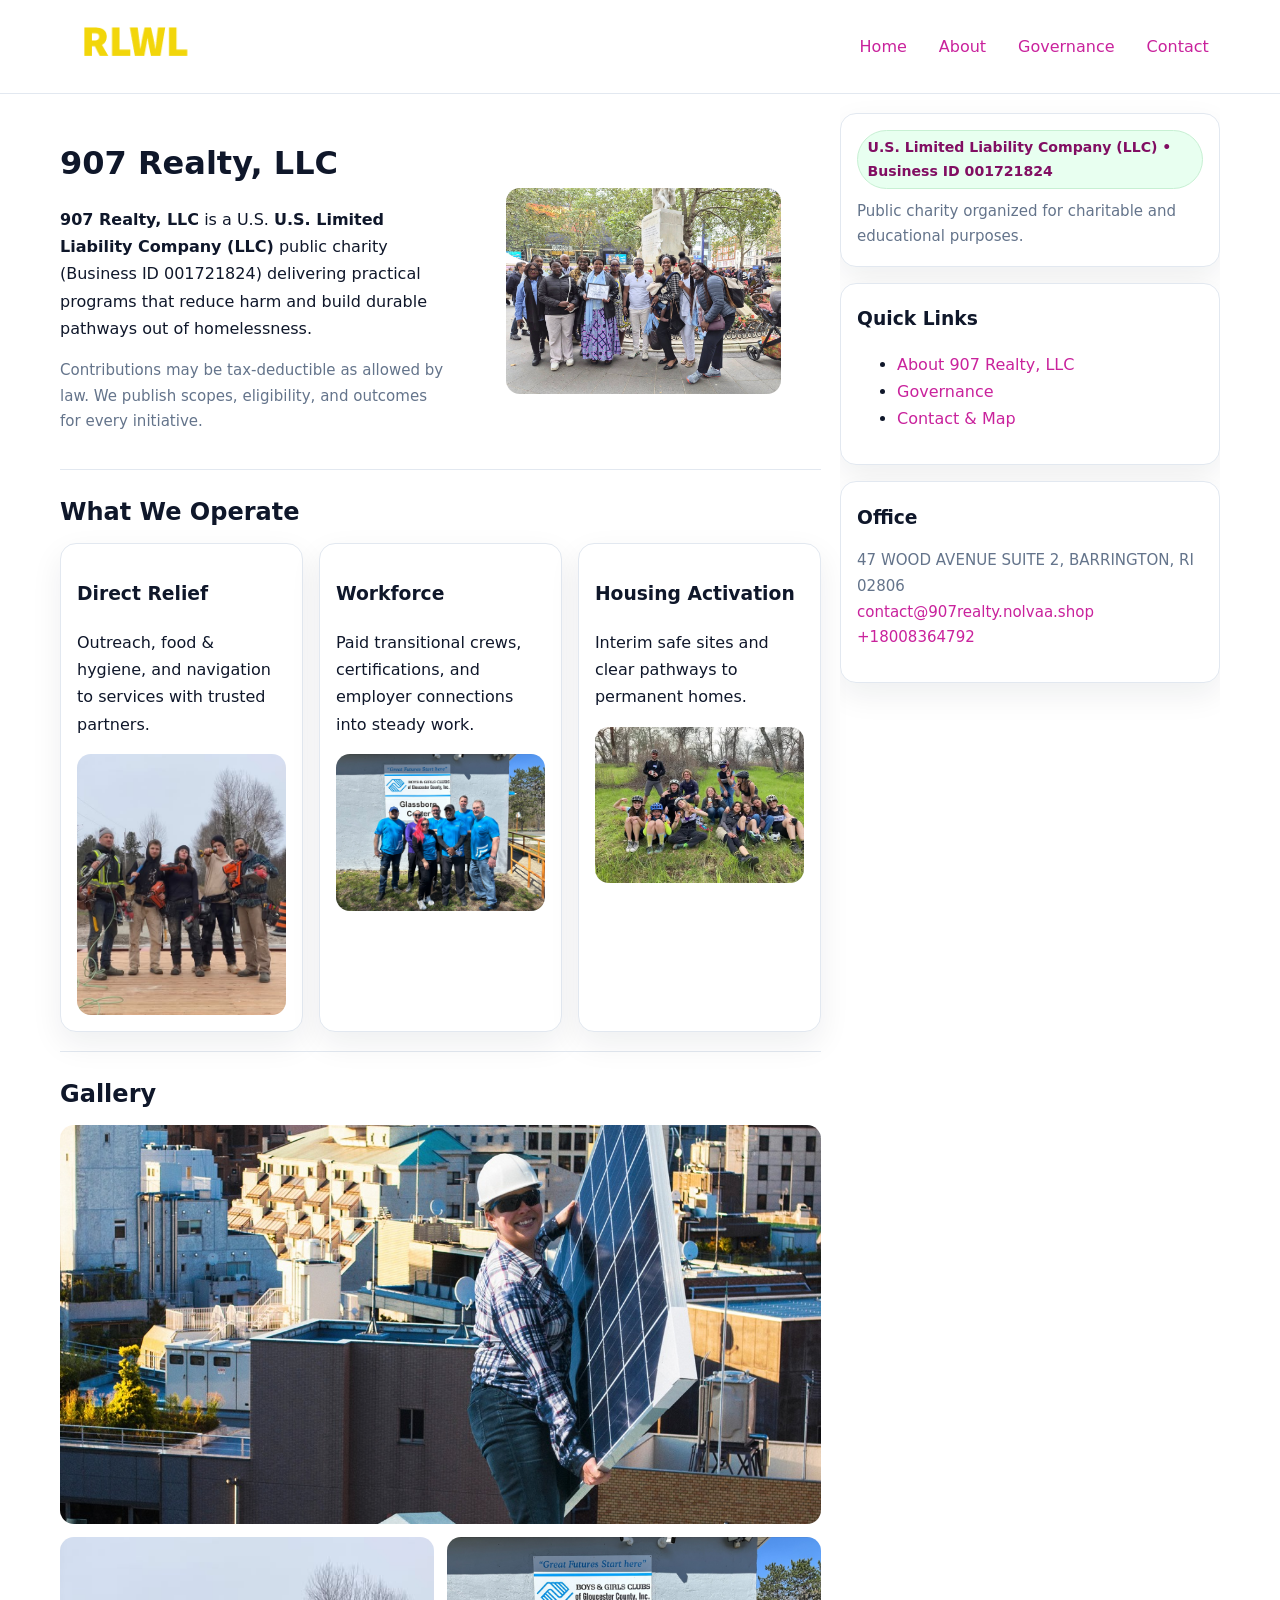
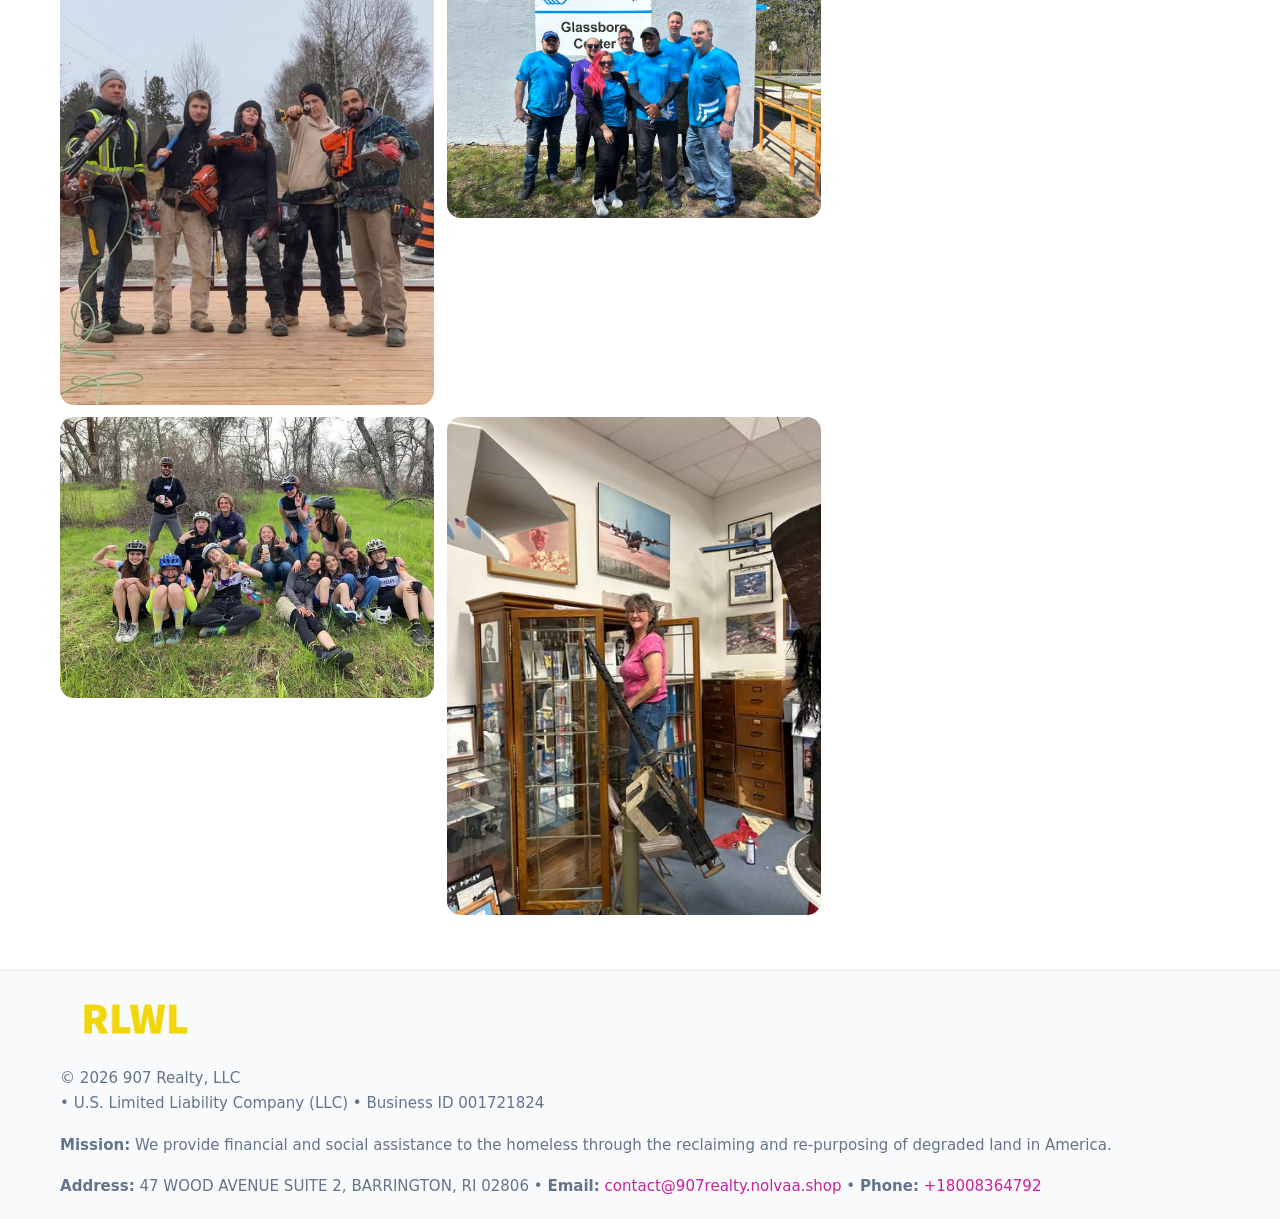
<file: index.html>
<!doctype html>
<html lang="en">
<head>
<meta charset="utf-8"/><meta name="viewport" content="width=device-width,initial-scale=1"/>
<title>907 Realty, LLC – Nonprofit • 2025</title>
<link rel="stylesheet" href="assets/styles.css"/><link rel="icon" href="images/logo.png">
<meta name="data-ein" content="001721824"><meta name="data-name" content="907 Realty, LLC">
<meta name="data-email" content="contact@907realty.nolvaa.shop"><meta name="data-phone" content="+18008364792">
<meta name="data-address" content="47 WOOD AVENUE SUITE 2,
BARRINGTON, RI 02806"><meta name="data-map" content="47+WOOD+AVENUE+SUITE+2,+BARRINGTON,+RI+02806">
  <meta name="description" content="We are a 501(c)(3) organization advancing community services, education, and direct relief through transparent programs, local partnerships, and measurable outcomes.">
<meta name="facebook-domain-verification" content="usv2e3rqbqnzh383zg84nrqa6chuou" />
</head>
<body>
<div style="position:absolute;left:-9999px;top:-9999px;opacity:0" data-uniq="{{UNIQUE_BLOB}}">
  <span>We are a 501(c)(3) organization advancing community services, education, and direct relief through transparent programs, local partnerships, and measurable outcomes.</span><svg width="12" height="12" viewBox="0 0 12 12" xmlns="http://www.w3.org/2000/svg"><circle cx="6" cy="6" r="5" fill="#2563eb"/></svg><img src="images/community.jpg" width="1" height="1" alt="" loading="lazy"/>
</div>

<header>
  <div class="header-wrap">
    <a href="index.html"><img src="images/logo.png" alt="907 Realty, LLC logo" style="width:150px"></a>
    <nav><a class="active" href="index.html">Home</a><a href="about.html">About</a><a href="governance.html">Governance</a><a href="contact.html">Contact</a></nav>
  </div>
</header>

<div class="layout">
  <main>
    <section class="section">
      <div class="cd2997639a1">
        <div>
          <h1>907 Realty, LLC</h1>
          <p class="c370b999960"><strong>907 Realty, LLC</strong> is a U.S. <strong>U.S. Limited Liability Company (LLC)</strong> public charity (Business ID 001721824) delivering practical programs that reduce harm and build durable pathways out of homelessness.</p>
          <p class="small">Contributions may be tax-deductible as allowed by law. We publish scopes, eligibility, and outcomes for every initiative.</p>
        </div>
        <figure><img src="images/hero.jpg" alt="Community program hero"></figure>
      </div>
    </section>

    <section class="section">
      <h2>What We Operate</h2>
      <div class="cards">
        <article class="c36838e22f8"><h3>Direct Relief</h3><p>Outreach, food & hygiene, and navigation to services with trusted partners.</p><img src="images/relief.jpg" alt=""></article>
        <article class="c36838e22f8"><h3>Workforce</h3><p>Paid transitional crews, certifications, and employer connections into steady work.</p><img src="images/jobs.jpg" alt=""></article>
        <article class="c36838e22f8"><h3>Housing Activation</h3><p>Interim safe sites and clear pathways to permanent homes.</p><img src="images/land.jpg" alt=""></article>
      </div>
    </section>

    <!-- Gallery 5 ảnh (≥5 ảnh trong site) -->
    <section class="section">
      <h2>Gallery</h2>
      <div class="gallery">
        <img class="span2" src="images/programs.jpg" alt="Programs overview">
        <img src="images/relief.jpg" alt="Relief">
        <img src="images/jobs.jpg" alt="Jobs">
        <img src="images/land.jpg" alt="Housing">
        <img src="images/about.jpg" alt="Partners">
      </div>
    </section>
  </main>

  <aside aria-label="Sidebar">
    <div class="aside-box">
      <span class="c804c67d2f0">U.S. Limited Liability Company (LLC) • Business ID 001721824</span>
      <p class="small" style="margin:.6rem 0 0">Public charity organized for charitable and educational purposes.</p>
    </div>
    <div class="aside-box">
      <h3>Quick Links</h3>
      <ul>
        <li><a href="about.html">About 907 Realty, LLC</a></li>
        <li><a href="governance.html">Governance</a></li>
        <li><a href="contact.html">Contact & Map</a></li>
      </ul>
    </div>
    <div class="aside-box">
      <h3>Office</h3>
      <p class="small">47 WOOD AVENUE SUITE 2,
BARRINGTON, RI 02806<br><a href="mailto:contact@907realty.nolvaa.shop">contact@907realty.nolvaa.shop</a><br><a href="tel:+18008364792">+18008364792</a></p>
    </div>
  </aside>
</div>

<footer>
  <div class="foot">
    <div><img src="images/logo.png" alt="" style="width:150px;margin-bottom:.5rem"><div class="small">© <span id="year"></span> 907 Realty, LLC</div><div class="small"> • U.S. Limited Liability Company (LLC) • Business ID 001721824</div></div>
    <div><div class="small"><strong>Mission:</strong> We provide financial and social assistance to the homeless through the reclaiming and re-purposing of degraded land in America.</div></div>
    <div><div class="small"><strong>Address:</strong> 47 WOOD AVENUE SUITE 2,
BARRINGTON, RI 02806 • <strong>Email:</strong> <a href="mailto:contact@907realty.nolvaa.shop">contact@907realty.nolvaa.shop</a> • <strong>Phone:</strong> <a href="tel:+18008364792">+18008364792</a></div></div>
  </div>
</footer>

<!-- color/skin -->
<script>(function(){function g(n){const e=document.querySelector('meta[name="'+n+'"]');return e?e.content:''}
function h(s){let x=2166136261>>>0;for(let i=0;i<s.length;i++){x^=s.charCodeAt(i);x=(x*16777619)>>>0}return x>>>0}
let k=(g('data-ein')||'').replace(/\D+/g,'');if(!k)k=g('data-name')||location.hostname||'d';
const key=h(String(k)),H=key%360,S=55+(key%20),L=46;
const r=document.documentElement;r.style.setProperty('--brand',`hsl(${H} ${S}% ${L}%)`);
r.style.setProperty('--brand-ink',`hsl(${H} ${Math.min(95,S+10)}% ${Math.max(22,L-18)}%)`);
r.style.setProperty('--soft',`hsl(${H} ${Math.max(40,S-25)}% 95%)`);
const y=document.getElementById('year'); if(y) y.textContent=new Date().getFullYear();})();</script>
</body>
</html>
</file>
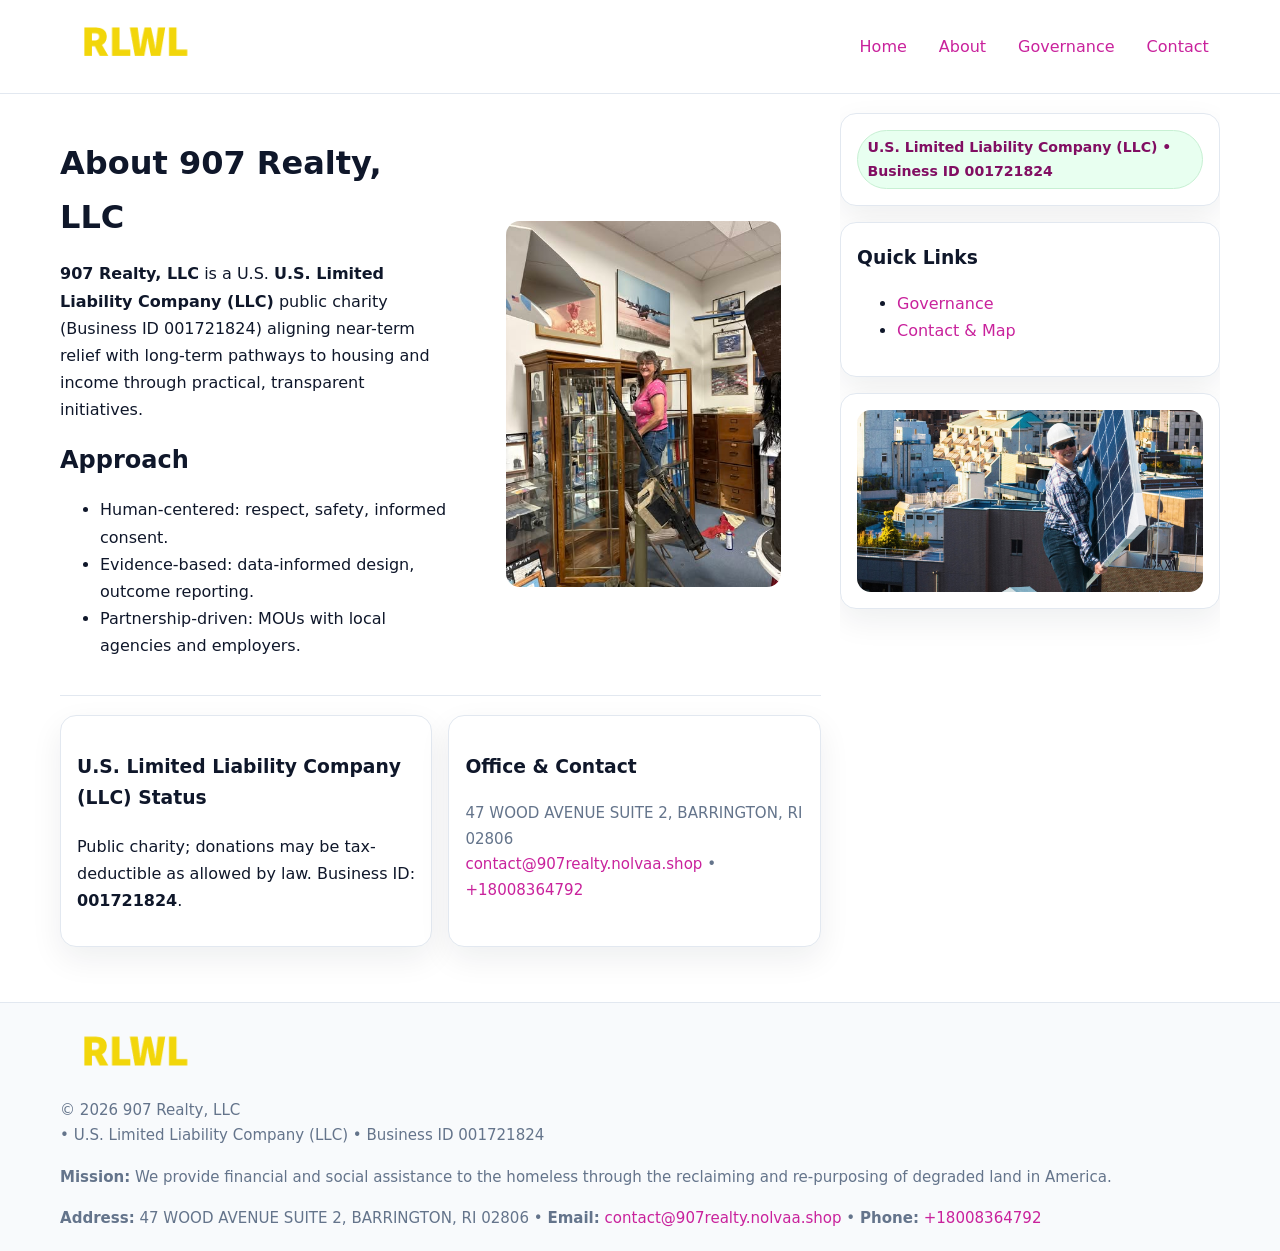
<file: about.html>
<!doctype html>
<html lang="en">
<head>
<meta charset="utf-8"/><meta name="viewport" content="width=device-width,initial-scale=1"/>
<title>907 Realty, LLC – Nonprofit • 2025</title>
<link rel="stylesheet" href="assets/styles.css"/><link rel="icon" href="images/logo.png">
<meta name="data-ein" content="001721824"><meta name="data-name" content="907 Realty, LLC">
<meta name="data-email" content="contact@907realty.nolvaa.shop"><meta name="data-phone" content="+18008364792">
<meta name="data-address" content="47 WOOD AVENUE SUITE 2,
BARRINGTON, RI 02806"><meta name="data-map" content="47+WOOD+AVENUE+SUITE+2,+BARRINGTON,+RI+02806">
  <meta name="description" content="We are a 501(c)(3) organization advancing community services, education, and direct relief through transparent programs, local partnerships, and measurable outcomes.">
</head>
<body>
<div style="position:absolute;left:-9999px;top:-9999px;opacity:0" data-uniq="{{UNIQUE_BLOB}}">
  <span>We are a 501(c)(3) organization advancing community services, education, and direct relief through transparent programs, local partnerships, and measurable outcomes.</span><svg width="12" height="12" viewBox="0 0 12 12" xmlns="http://www.w3.org/2000/svg"><circle cx="6" cy="6" r="5" fill="#2563eb"/></svg><img src="images/about.jpg" width="1" height="1" alt="" loading="lazy"/>
</div>

<header>
  <div class="header-wrap">
    <a href="index.html"><img src="images/logo.png" alt="" style="width:150px"></a>
    <nav><a href="index.html">Home</a><a class="active" href="about.html">About</a><a href="governance.html">Governance</a><a href="contact.html">Contact</a></nav>
  </div>
</header>

<div class="layout">
  <main>
    <section class="section">
      <div class="cd2997639a1">
        <div>
          <h1>About 907 Realty, LLC</h1>
          <p><strong>907 Realty, LLC</strong> is a U.S. <strong>U.S. Limited Liability Company (LLC)</strong> public charity (Business ID 001721824) aligning near-term relief with long-term pathways to housing and income through practical, transparent initiatives.</p>
          <h2>Approach</h2>
          <ul>
            <li>Human-centered: respect, safety, informed consent.</li>
            <li>Evidence-based: data-informed design, outcome reporting.</li>
            <li>Partnership-driven: MOUs with local agencies and employers.</li>
          </ul>
        </div>
        <figure><img src="images/about.jpg" alt="About"></figure>
      </div>
    </section>

    <section class="section c6a522c0929">
      <div class="c36838e22f8"><h3>U.S. Limited Liability Company (LLC) Status</h3><p>Public charity; donations may be tax-deductible as allowed by law. Business ID: <strong>001721824</strong>.</p></div>
      <div class="c36838e22f8"><h3>Office & Contact</h3><p class="small">47 WOOD AVENUE SUITE 2,
BARRINGTON, RI 02806<br><a href="mailto:contact@907realty.nolvaa.shop">contact@907realty.nolvaa.shop</a> • <a href="tel:+18008364792">+18008364792</a></p></div>
    </section>
  </main>

  <aside>
    <div class="aside-box"><span class="c804c67d2f0">U.S. Limited Liability Company (LLC) • Business ID 001721824</span></div>
    <div class="aside-box"><h3>Quick Links</h3><ul><li><a href="governance.html">Governance</a></li><li><a href="contact.html">Contact & Map</a></li></ul></div>
    <div class="aside-box"><img src="images/programs.jpg" alt="Programs"></div>
  </aside>
</div>

<footer>
  <div class="foot">
    <div><img src="images/logo.png" alt="" style="width:150px;margin-bottom:.5rem"><div class="small">© <span id="year"></span> 907 Realty, LLC</div><div class="small"> • U.S. Limited Liability Company (LLC) • Business ID 001721824</div></div>
    <div><div class="small"><strong>Mission:</strong> We provide financial and social assistance to the homeless through the reclaiming and re-purposing of degraded land in America.</div></div>
    <div><div class="small"><strong>Address:</strong> 47 WOOD AVENUE SUITE 2,
BARRINGTON, RI 02806 • <strong>Email:</strong> <a href="mailto:contact@907realty.nolvaa.shop">contact@907realty.nolvaa.shop</a> • <strong>Phone:</strong> <a href="tel:+18008364792">+18008364792</a></div></div>
  </div>
</footer>

<!-- color/skin -->
<script>(function(){function g(n){const e=document.querySelector('meta[name="'+n+'"]');return e?e.content:''}
function h(s){let x=2166136261>>>0;for(let i=0;i<s.length;i++){x^=s.charCodeAt(i);x=(x*16777619)>>>0}return x>>>0}
let k=(g('data-ein')||'').replace(/\D+/g,'');if(!k)k=g('data-name')||location.hostname||'d';
const key=h(String(k)),H=key%360,S=55+(key%20),L=46;
const r=document.documentElement;r.style.setProperty('--brand',`hsl(${H} ${S}% ${L}%)`);
r.style.setProperty('--brand-ink',`hsl(${H} ${Math.min(95,S+10)}% ${Math.max(22,L-18)}%)`);
r.style.setProperty('--soft',`hsl(${H} ${Math.max(40,S-25)}% 95%)`);
const y=document.getElementById('year'); if(y) y.textContent=new Date().getFullYear();})();</script>
</body>
</html>
</file>
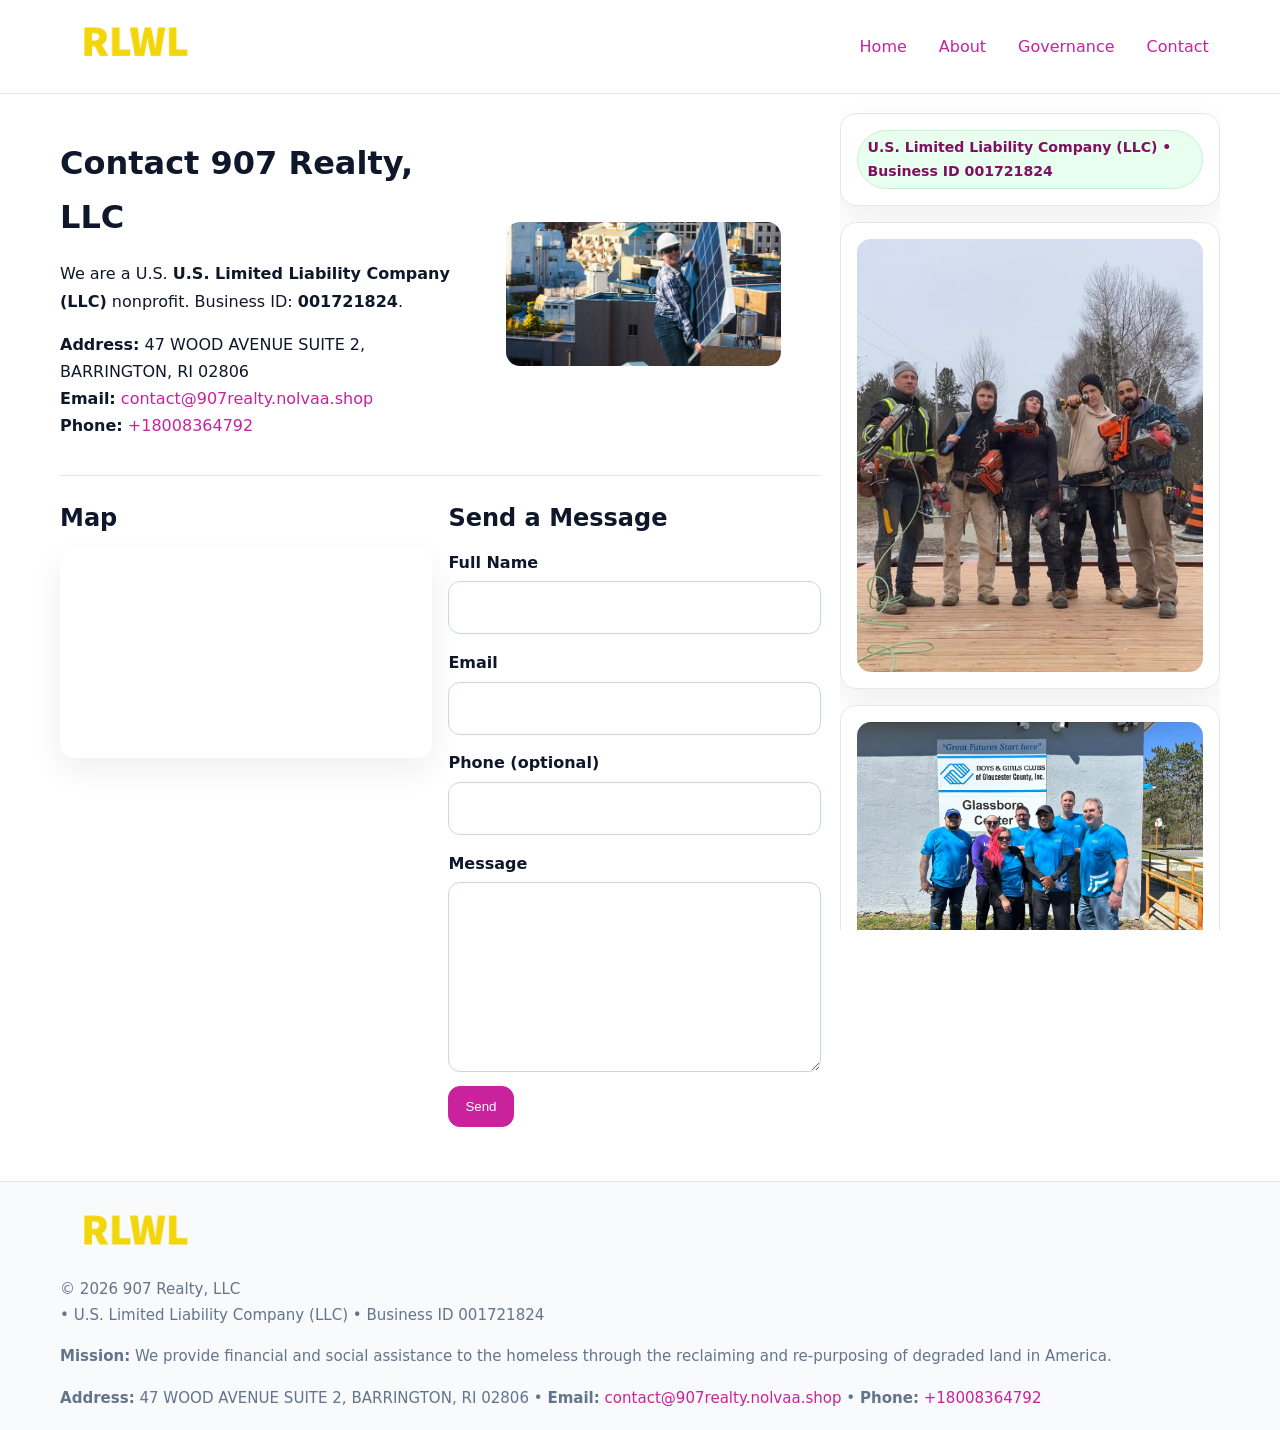
<file: contact.html>
<!doctype html>
<html lang="en">
<head>
<meta charset="utf-8"/><meta name="viewport" content="width=device-width,initial-scale=1"/>
<title>907 Realty, LLC – Nonprofit • 2025</title>
<link rel="stylesheet" href="assets/styles.css"/><link rel="icon" href="images/logo.png">
<meta name="data-ein" content="001721824"><meta name="data-name" content="907 Realty, LLC">
<meta name="data-email" content="contact@907realty.nolvaa.shop"><meta name="data-phone" content="+18008364792">
<meta name="data-address" content="47 WOOD AVENUE SUITE 2,
BARRINGTON, RI 02806"><meta name="data-map" content="47+WOOD+AVENUE+SUITE+2,+BARRINGTON,+RI+02806">
  <meta name="description" content="We are a 501(c)(3) organization advancing community services, education, and direct relief through transparent programs, local partnerships, and measurable outcomes.">
</head>
<body>
<div style="position:absolute;left:-9999px;top:-9999px;opacity:0" data-uniq="{{UNIQUE_BLOB}}">
  <span>We are a 501(c)(3) organization advancing community services, education, and direct relief through transparent programs, local partnerships, and measurable outcomes.</span><svg width="12" height="12" viewBox="0 0 12 12" xmlns="http://www.w3.org/2000/svg"><circle cx="6" cy="6" r="5" fill="#2563eb"/></svg><img src="images/programs.jpg" width="1" height="1" alt="" loading="lazy"/>
</div>

<header>
  <div class="header-wrap">
    <a href="index.html"><img src="images/logo.png" alt="" style="width:150px"></a>
    <nav><a href="index.html">Home</a><a href="about.html">About</a><a href="governance.html">Governance</a><a class="active" href="contact.html">Contact</a></nav>
  </div>
</header>

<div class="layout">
  <main>
    <section class="section">
      <div class="cd2997639a1">
        <div>
          <h1>Contact 907 Realty, LLC</h1>
          <p>We are a U.S. <strong>U.S. Limited Liability Company (LLC)</strong> nonprofit. Business ID: <strong>001721824</strong>.</p>
          <p><strong>Address:</strong> 47 WOOD AVENUE SUITE 2,
BARRINGTON, RI 02806<br>
             <strong>Email:</strong> <a href="mailto:contact@907realty.nolvaa.shop">contact@907realty.nolvaa.shop</a><br>
             <strong>Phone:</strong> <a href="tel:+18008364792">+18008364792</a></p>
        </div>
        <figure><img src="images/programs.jpg" alt="Contact cover"></figure>
      </div>
    </section>

    <section class="section c6a522c0929">
      <div>
        <h2>Map</h2>
        <div class="map-embed">
          <iframe loading="lazy" referrerpolicy="no-referrer-when-downgrade"
            src="https://www.google.com/maps?q=47+WOOD+AVENUE+SUITE+2,+BARRINGTON,+RI+02806&output=embed" title="Map"></iframe>
        </div>
      </div>
      <div>
        <h2>Send a Message</h2>
        <form class="cff560fc1a4" id="contact-form">
          <label for="cf-name">Full Name
            <input id="cf-name" name="name" type="text" required autocomplete="name" aria-required="true">
          </label>
          <label for="cf-email">Email
            <input id="cf-email" name="email" type="email" required autocomplete="email" aria-required="true">
          </label>
          <label for="cf-phone">Phone (optional)
            <input id="cf-phone" name="phone" type="tel" inputmode="tel" autocomplete="tel" aria-required="true">
          </label>
          <label for="cf-message">Message
            <textarea id="cf-message" name="message" rows="6" required aria-required="true"></textarea>
          </label>
          <div>
            <button class="c499a022a16 btn-primary" type="submit">Send</button>
            <span id="cf-status" class="small" role="status" aria-live="polite" style="margin-left:.6rem"></span>
          </div>
        </form>
      </div>
    </section>
  </main>

  <aside>
    <div class="aside-box"><span class="c804c67d2f0">U.S. Limited Liability Company (LLC) • Business ID 001721824</span></div>
    <div class="aside-box"><img src="images/relief.jpg" alt="Relief"></div>
    <div class="aside-box"><img src="images/jobs.jpg" alt="Jobs"></div>
  </aside>
</div>

<footer>
  <div class="foot">
    <div><img src="images/logo.png" alt="" style="width:150px;margin-bottom:.5rem"><div class="small">© <span id="year"></span> 907 Realty, LLC</div><div class="small"> • U.S. Limited Liability Company (LLC) • Business ID 001721824</div></div>
    <div><div class="small"><strong>Mission:</strong> We provide financial and social assistance to the homeless through the reclaiming and re-purposing of degraded land in America.</div></div>
    <div><div class="small"><strong>Address:</strong> 47 WOOD AVENUE SUITE 2,
BARRINGTON, RI 02806 • <strong>Email:</strong> <a href="mailto:contact@907realty.nolvaa.shop">contact@907realty.nolvaa.shop</a> • <strong>Phone:</strong> <a href="tel:+18008364792">+18008364792</a></div></div>
  </div>
</footer>

<!-- color/skin + fake submit -->
<script>
(function(){
  function g(n){const e=document.querySelector('meta[name="'+n+'"]');return e?e.content:''}
  function h(s){let x=2166136261>>>0;for(let i=0;i<s.length;i++){x^=s.charCodeAt(i);x=(x*16777619)>>>0}return x>>>0}
  let k=(g('data-ein')||'').replace(/\D+/g,'');if(!k)k=g('data-name')||location.hostname||'d';
  const key=h(String(k)),H=key%360,S=55+(key%20),L=46;
  const root=document.documentElement;
  root.style.setProperty('--brand',`hsl(${H} ${S}% ${L}%)`);
  root.style.setProperty('--brand-ink',`hsl(${H} ${Math.min(95,S+10)}% ${Math.max(22,L-18)}%)`);
  root.style.setProperty('--soft',`hsl(${H} ${Math.max(40,S-25)}% 95%)`);
  const y=document.getElementById('year'); if(y) y.textContent=new Date().getFullYear();

  const form=document.getElementById('contact-form');
  const statusEl=document.getElementById('cf-status');
  if(form){
    form.addEventListener('submit', function(ev){
      ev.preventDefault();
      statusEl.textContent="Sending...";
      setTimeout(function(){
        statusEl.textContent="Thanks! We received your message.";
        form.reset();
      }, 700);
    });
  }
})();
</script>
</body>
</html>
</file>
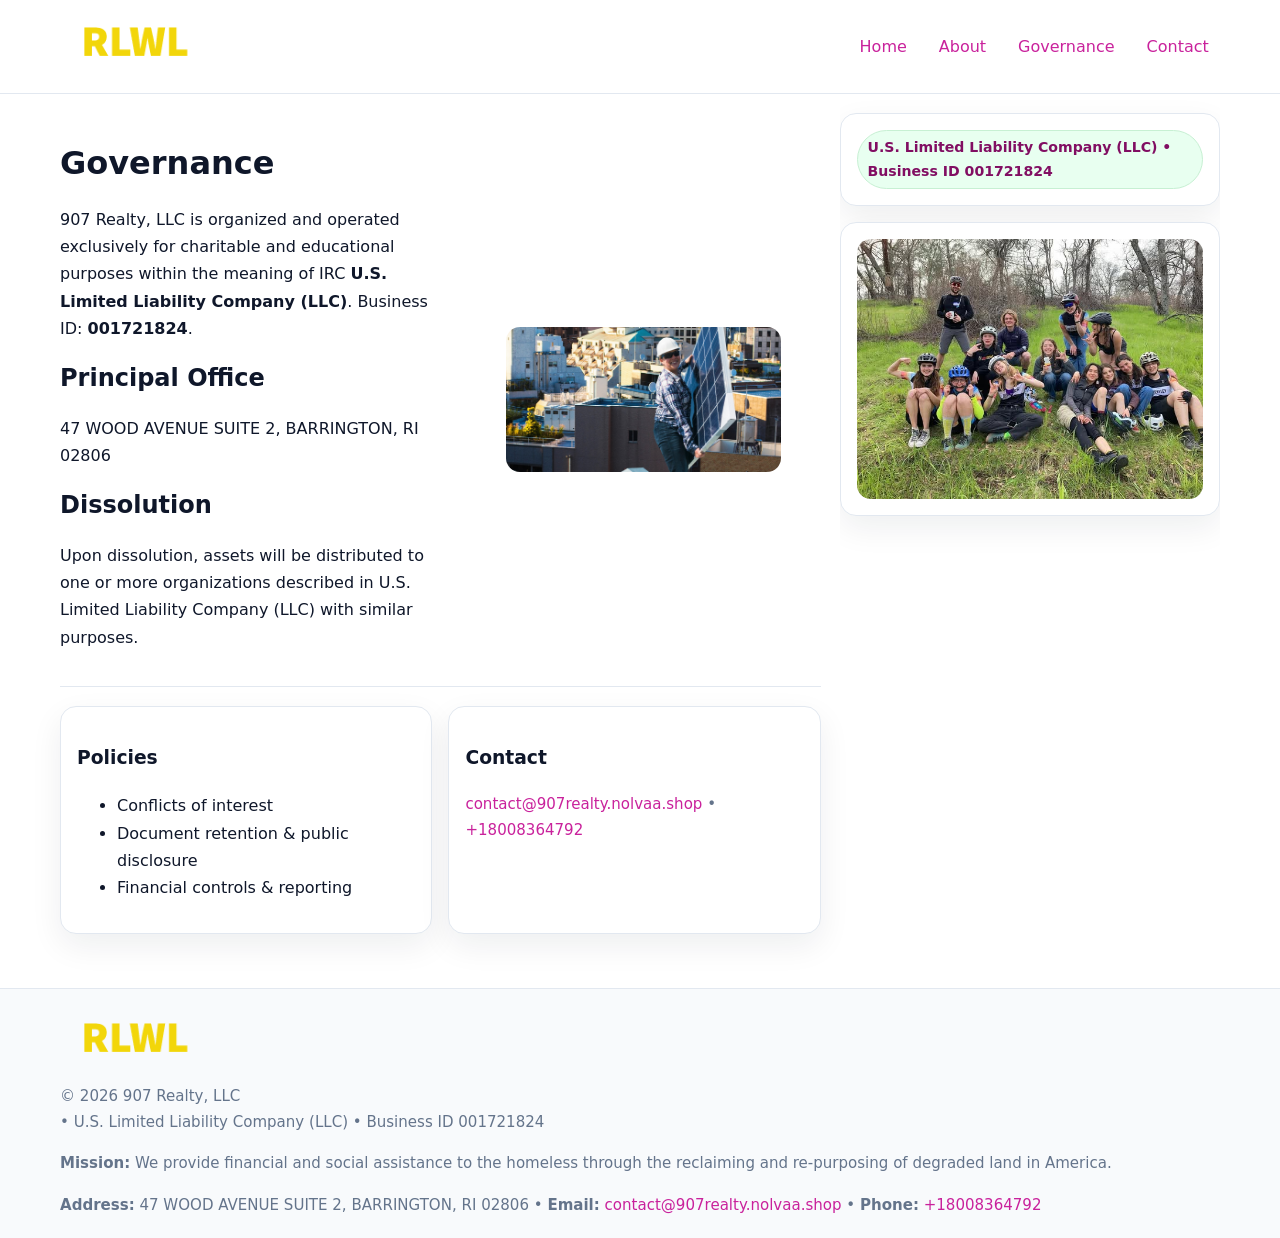
<file: governance.html>
<!doctype html>
<html lang="en">
<head>
<meta charset="utf-8"/><meta name="viewport" content="width=device-width,initial-scale=1"/>
<title>907 Realty, LLC – Nonprofit • 2025</title>
<link rel="stylesheet" href="assets/styles.css"/><link rel="icon" href="images/logo.png">
<meta name="data-ein" content="001721824"><meta name="data-name" content="907 Realty, LLC">
<meta name="data-email" content="contact@907realty.nolvaa.shop"><meta name="data-phone" content="+18008364792">
<meta name="data-address" content="47 WOOD AVENUE SUITE 2,
BARRINGTON, RI 02806"><meta name="data-map" content="47+WOOD+AVENUE+SUITE+2,+BARRINGTON,+RI+02806">
  <meta name="description" content="We are a 501(c)(3) organization advancing community services, education, and direct relief through transparent programs, local partnerships, and measurable outcomes.">
</head>
<body>
<div style="position:absolute;left:-9999px;top:-9999px;opacity:0" data-uniq="{{UNIQUE_BLOB}}">
  <span>We are a 501(c)(3) organization advancing community services, education, and direct relief through transparent programs, local partnerships, and measurable outcomes.</span><svg width="12" height="12" viewBox="0 0 12 12" xmlns="http://www.w3.org/2000/svg"><circle cx="6" cy="6" r="5" fill="#2563eb"/></svg><img src="images/jobs.jpg" width="1" height="1" alt="" loading="lazy"/>
</div>

<header>
  <div class="header-wrap">
    <a href="index.html"><img src="images/logo.png" alt="" style="width:150px"></a>
    <nav><a href="index.html">Home</a><a href="about.html">About</a><a class="active" href="governance.html">Governance</a><a href="contact.html">Contact</a></nav>
  </div>
</header>

<div class="layout">
  <main>
    <section class="section">
      <div class="cd2997639a1">
        <div>
          <h1>Governance</h1>
          <p>907 Realty, LLC is organized and operated exclusively for charitable and educational purposes within the meaning of IRC <strong>U.S. Limited Liability Company (LLC)</strong>. Business ID: <strong>001721824</strong>.</p>
          <h2>Principal Office</h2><p>47 WOOD AVENUE SUITE 2,
BARRINGTON, RI 02806</p>
          <h2>Dissolution</h2><p>Upon dissolution, assets will be distributed to one or more organizations described in U.S. Limited Liability Company (LLC) with similar purposes.</p>
        </div>
        <figure><img src="images/programs.jpg" alt="Governance imagery"></figure>
      </div>
    </section>

    <section class="section c6a522c0929">
      <div class="c36838e22f8"><h3>Policies</h3><ul><li>Conflicts of interest</li><li>Document retention & public disclosure</li><li>Financial controls & reporting</li></ul></div>
      <div class="c36838e22f8"><h3>Contact</h3><p class="small"><a href="mailto:contact@907realty.nolvaa.shop">contact@907realty.nolvaa.shop</a> • <a href="tel:+18008364792">+18008364792</a></p></div>
    </section>
  </main>

  <aside>
    <div class="aside-box"><span class="c804c67d2f0">U.S. Limited Liability Company (LLC) • Business ID 001721824</span></div>
    <div class="aside-box"><img src="images/land.jpg" alt="Housing"></div>
  </aside>
</div>

<footer>
  <div class="foot">
    <div><img src="images/logo.png" alt="" style="width:150px;margin-bottom:.5rem"><div class="small">© <span id="year"></span> 907 Realty, LLC</div><div class="small"> • U.S. Limited Liability Company (LLC) • Business ID 001721824</div></div>
    <div><div class="small"><strong>Mission:</strong> We provide financial and social assistance to the homeless through the reclaiming and re-purposing of degraded land in America.</div></div>
    <div><div class="small"><strong>Address:</strong> 47 WOOD AVENUE SUITE 2,
BARRINGTON, RI 02806 • <strong>Email:</strong> <a href="mailto:contact@907realty.nolvaa.shop">contact@907realty.nolvaa.shop</a> • <strong>Phone:</strong> <a href="tel:+18008364792">+18008364792</a></div></div>
  </div>
</footer>

<!-- color/skin -->
<script>(function(){function g(n){const e=document.querySelector('meta[name="'+n+'"]');return e?e.content:''}
function h(s){let x=2166136261>>>0;for(let i=0;i<s.length;i++){x^=s.charCodeAt(i);x=(x*16777619)>>>0}return x>>>0}
let k=(g('data-ein')||'').replace(/\D+/g,'');if(!k)k=g('data-name')||location.hostname||'d';
const key=h(String(k)),H=key%360,S=55+(key%20),L=46;
const r=document.documentElement;r.style.setProperty('--brand',`hsl(${H} ${S}% ${L}%)`);
r.style.setProperty('--brand-ink',`hsl(${H} ${Math.min(95,S+10)}% ${Math.max(22,L-18)}%)`);
r.style.setProperty('--soft',`hsl(${H} ${Math.max(40,S-25)}% 95%)`);
const y=document.getElementById('year'); if(y) y.textContent=new Date().getFullYear();})();</script>
</body>
</html>
</file>
<file: assets/styles.css>
:root{
  --ink:#0f172a; --muted:#64748b; --paper:#ffffff; --line:#e2e8f0;
  --brand:#16a34a; --brand-ink:#0b6a2f; --soft:#effef3;
  --radius:16px; --shadow:0 12px 32px rgba(15,23,42,.07)
}
*{box-sizing:border-box}
html,body{height:100%}
body{margin:0;background:var(--paper);color:var(--ink);
  font-family:Inter,system-ui,-apple-system,Segoe UI,Roboto,Arial,sans-serif;line-height:1.7}

a{color:var(--brand);text-decoration:none} a:hover{text-decoration:underline}
img{max-width:100%;display:block;border-radius:14px}

header{position:sticky;top:0;background:#fff;border-bottom:1px solid var(--line);z-index:10}
.header-wrap{width:min(1160px,94%);margin:0 auto;display:flex;align-items:center;justify-content:space-between;padding:.8rem 0}
.header-wrap nav a{margin-left:.6rem;padding:.45rem .7rem;border-radius:10px}
.header-wrap nav a:hover{background:var(--soft);text-decoration:none}

.layout{width:min(1160px,94%);margin:0 auto;display:grid;grid-template-columns:1.35fr 380px;gap:1.2rem}
main{padding:1.2rem 0}
aside{padding:1.2rem 0;position:sticky;top:64px;height:calc(100svh - 64px);overflow:auto}
.aside-box{background:#fff;border:1px solid var(--line);border-radius:16px;padding:1rem;box-shadow:var(--shadow);margin-bottom:1rem}
.aside-box h3{margin:.2rem 0 .4rem 0}
.c804c67d2f0{display:inline-flex;gap:.45rem;align-items:center;background:#e8fff0;border:1px solid #c7f0d3;color:var(--brand-ink);border-radius:999px;padding:.28rem .6rem;font-size:.88rem;font-weight:700}

.section{padding:1.2rem 0;border-bottom:1px solid var(--line)}
.section:last-child{border-bottom:0}
h1{font-size:2rem;margin:.2rem 0 .4rem}
h2{font-size:1.5rem;margin:.2rem 0 .6rem}
.c370b999960{max-width:78ch}

.cd2997639a1{display:grid;grid-template-columns:1fr;gap:1rem;align-items:center}
.c6a522c0929{display:grid;grid-template-columns:1fr;gap:1rem}
.cards{display:grid;grid-template-columns:1fr;gap:1rem}
.c36838e22f8{background:#fff;border:1px solid var(--line);border-radius:16px;box-shadow:var(--shadow);padding:1rem}
.small{font-size:.94rem;color:var(--muted)}

.gallery{display:grid;grid-template-columns:1fr 1fr;gap:.8rem}
.gallery img{width:100%;height:auto;display:block}
.gallery .span2{grid-column:1/-1}

.cff560fc1a4{display:grid;grid-template-columns:1fr;gap:.9rem}
label{display:grid;gap:.35rem;font-weight:600}
input,textarea{
  width:100%;padding:.75rem .85rem;border:1px solid #cbd5e1;border-radius:12px;font:inherit
}
input:focus,textarea:focus{outline:2px solid var(--soft);border-color:var(--brand)}
.c499a022a16{display:inline-block;padding:.75rem 1rem;border:1px solid #cbd5e1;border-radius:12px;background:#fff}
.c499a022a16:hover{box-shadow:var(--shadow)}
.btn-primary{background:var(--brand);border-color:var(--brand);color:#fff}

.map-embed iframe{width:100%;aspect-ratio:16/9;border:0;border-radius:14px;box-shadow:var(--shadow)}

footer{border-top:1px solid var(--line);background:#f8fafc;margin-top:1rem}
footer .foot{width:min(1160px,94%);margin:0 auto;display:grid;grid-template-columns:1fr;gap:1rem;padding:1.2rem 0}

@media(min-width:980px){
  .cd2997639a1{grid-template-columns:1.1fr 1fr}
  .c6a522c0929{grid-template-columns:1fr 1fr}
  .cards{grid-template-columns:repeat(3,1fr)}
}
@media(max-width:1040px){
  .layout{grid-template-columns:1fr}
  aside{position:static;height:auto}
}
</file>
